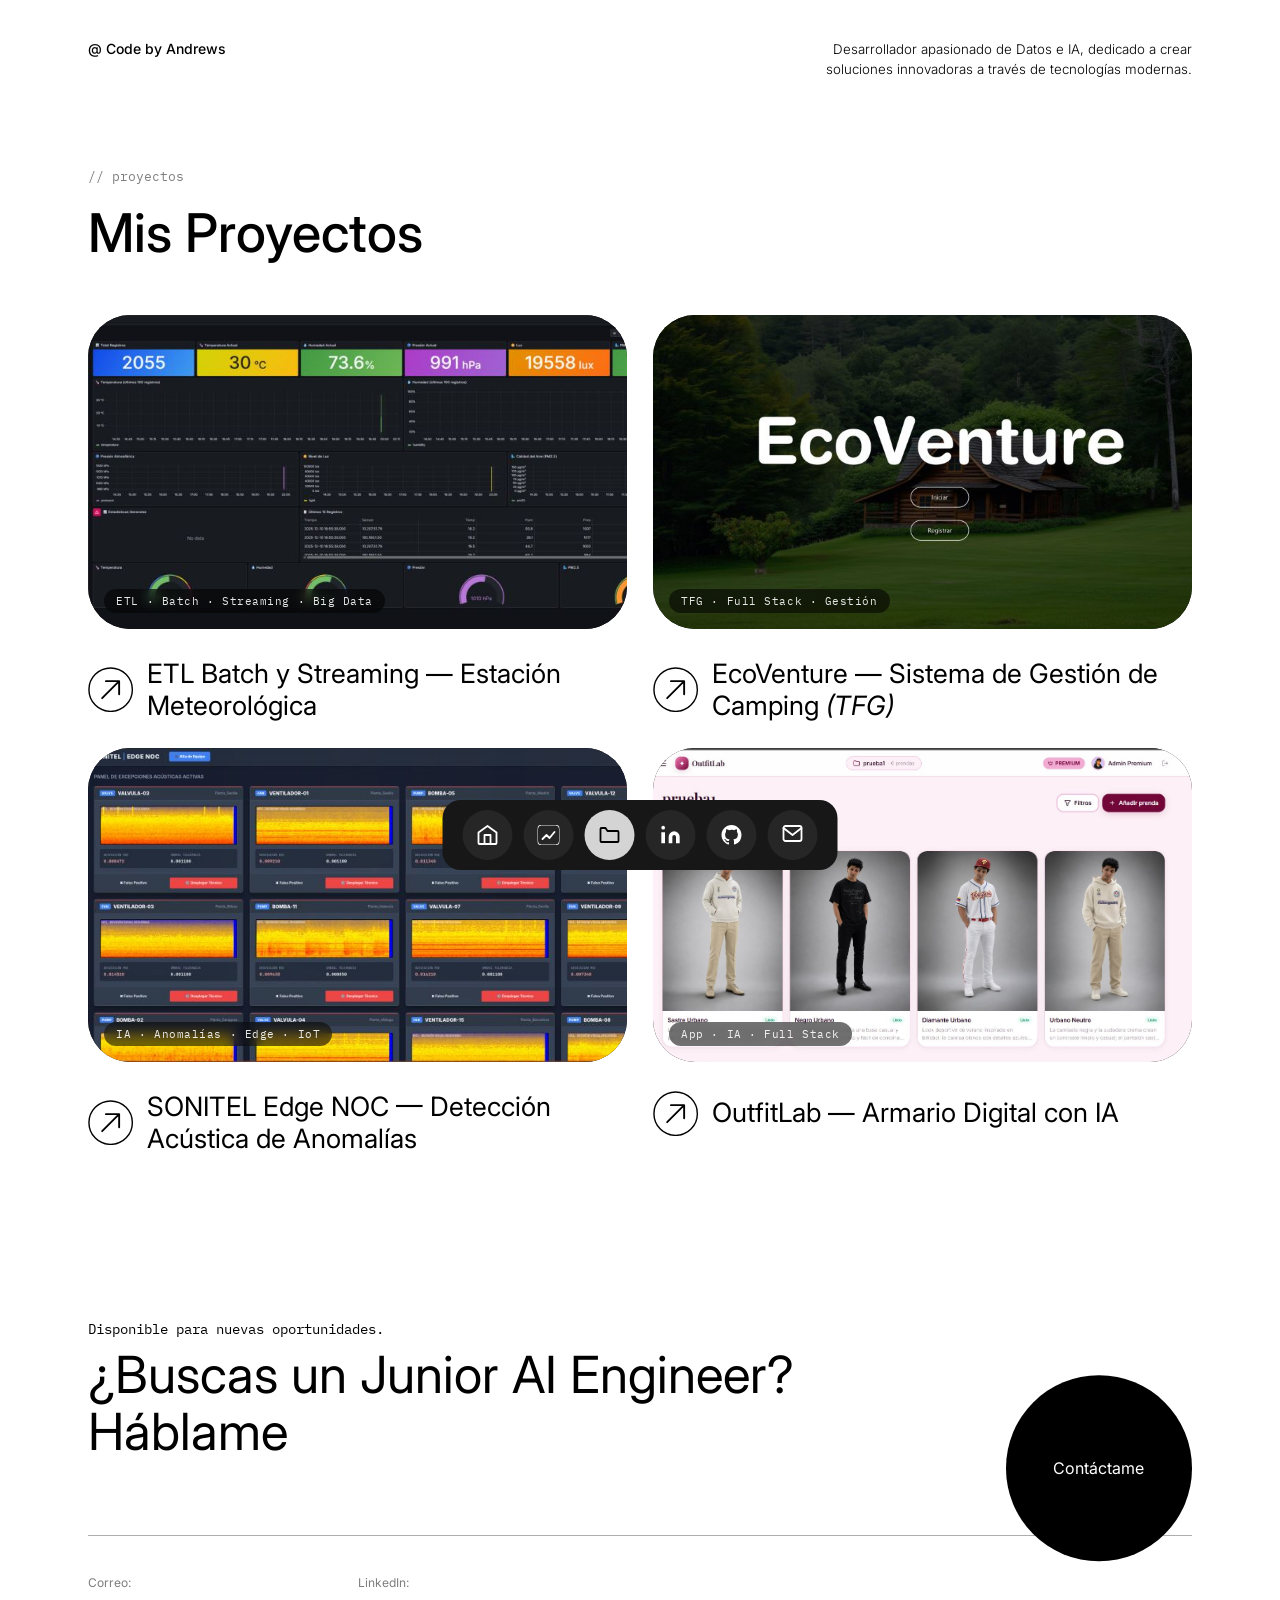
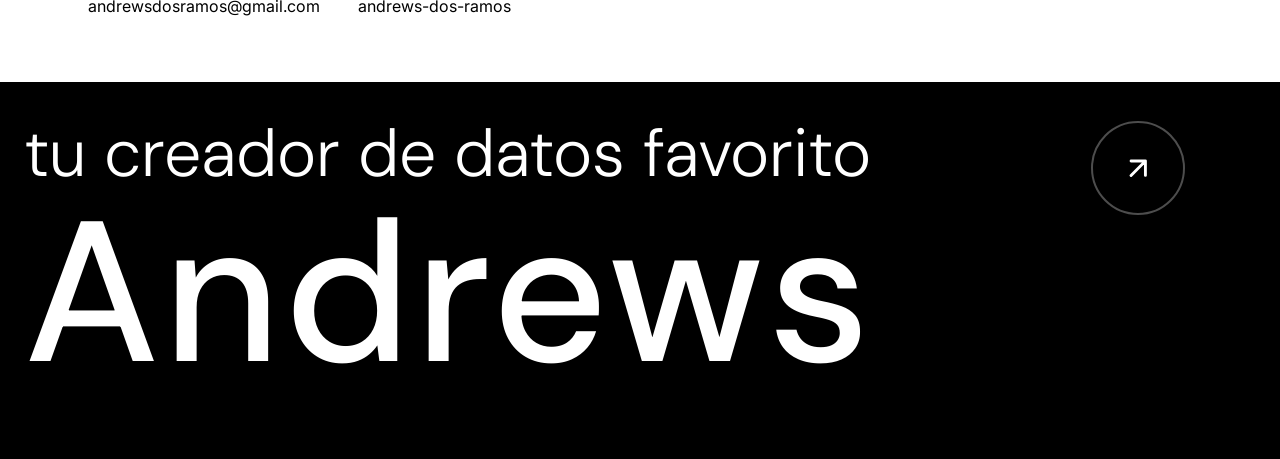
<file: projects.html>
<!DOCTYPE html>
<html lang="es">
<head>
  <meta charset="UTF-8" />
  <meta name="viewport" content="width=device-width, initial-scale=1.0" />
  <title>Proyectos — Portfolio</title>
  <link rel="preconnect" href="https://fonts.googleapis.com" />
  <link rel="preconnect" href="https://fonts.gstatic.com" crossorigin />
  <link href="https://fonts.googleapis.com/css2?family=DM+Sans:ital,opsz,wght@0,9..40,300;0,9..40,400;0,9..40,500&family=Inter:wght@300;400;500;600&family=IBM+Plex+Mono&display=swap" rel="stylesheet" />
  <link rel="icon" type="image/svg+xml" href="assets/favicon.svg" />
  <link rel="stylesheet" href="css/style.css" />
</head>
<body>

  <!-- Barra superior -->
  <div class="topbar">
    <span class="topbar__brand">@ Code by Andrews</span>
    <p class="topbar__desc">
      Desarrollador apasionado de Datos e IA, dedicado a crear soluciones
      innovadoras a través de tecnologías modernas.
    </p>
  </div>

  <!-- ══════════════════════════════════════════════
       HERO DE PROYECTOS
  ══════════════════════════════════════════════ -->
  <div class="projects-page-hero">
    <p class="projects-page-hero__eyebrow">// proyectos</p>
    <h1 class="projects-page-hero__title">
      Mis Proyectos
    </h1>
  </div>

  <!-- ══════════════════════════════════════════════
       GRID DE PROYECTOS
  ══════════════════════════════════════════════ -->
  <div class="projects-page-grid">
    <div class="projects-grid">

      <article class="project-card fade-up">
        <a href="https://github.com/andrews0212/Estacion_Meteorologica" target="_blank" rel="noopener" class="project-card__thumb project-card__thumb--img">
          <img src="assets/project-etl-dashboard.png" alt="Dashboard ETL Estación Meteorológica — Grafana" />
          <span class="project-card__thumb-tag">ETL · Batch · Streaming · Big Data</span>
        </a>
        <div class="project-card__meta">
          <span class="project-card__arrow" aria-hidden="true">
            <svg viewBox="0 0 48 48" fill="none"><circle cx="24" cy="24" r="23" stroke="black" stroke-width="1.5"/>
            <path d="M15 33L33 15M33 15H19M33 15V29" stroke="black" stroke-width="2" stroke-linecap="round" stroke-linejoin="round"/></svg>
          </span>
          <h3 class="project-card__name">ETL Batch y Streaming — Estación Meteorológica</h3>
        </div>
      </article>

      <article class="project-card fade-up">
        <a href="https://github.com/andrews0212/GestionCamping" target="_blank" rel="noopener" class="project-card__thumb project-card__thumb--img">
          <img src="assets/project-camping.png" alt="EcoVenture — Sistema de Gestión de Camping" />
          <span class="project-card__thumb-tag">TFG · Full Stack · Gestión</span>
        </a>
        <div class="project-card__meta">
          <span class="project-card__arrow" aria-hidden="true">
            <svg viewBox="0 0 48 48" fill="none"><circle cx="24" cy="24" r="23" stroke="black" stroke-width="1.5"/>
            <path d="M15 33L33 15M33 15H19M33 15V29" stroke="black" stroke-width="2" stroke-linecap="round" stroke-linejoin="round"/></svg>
          </span>
          <h3 class="project-card__name">EcoVenture — Sistema de Gestión de Camping <em>(TFG)</em></h3>
        </div>
      </article>

      <article class="project-card fade-up">
        <a href="https://github.com/andrews0212/MaquinaSonidos" target="_blank" rel="noopener" class="project-card__thumb project-card__thumb--img">
          <img src="assets/project-maquinasonidos.png" alt="SONITEL Edge NOC — Detección acústica de anomalías" />
          <span class="project-card__thumb-tag">IA · Anomalías · Edge · IoT</span>
        </a>
        <div class="project-card__meta">
          <span class="project-card__arrow" aria-hidden="true">
            <svg viewBox="0 0 48 48" fill="none"><circle cx="24" cy="24" r="23" stroke="black" stroke-width="1.5"/>
            <path d="M15 33L33 15M33 15H19M33 15V29" stroke="black" stroke-width="2" stroke-linecap="round" stroke-linejoin="round"/></svg>
          </span>
          <h3 class="project-card__name">SONITEL Edge NOC — Detección Acústica de Anomalías</h3>
        </div>
      </article>

      <article class="project-card fade-up">
        <a href="https://github.com/andrews0212" target="_blank" rel="noopener" class="project-card__thumb project-card__thumb--img">
          <img src="assets/project-outfitlab.png" alt="OutfitLab — Armario Digital con IA" />
          <span class="project-card__thumb-tag">App · IA · Full Stack</span>
        </a>
        <div class="project-card__meta">
          <span class="project-card__arrow" aria-hidden="true">
            <svg viewBox="0 0 48 48" fill="none"><circle cx="24" cy="24" r="23" stroke="black" stroke-width="1.5"/>
            <path d="M15 33L33 15M33 15H19M33 15V29" stroke="black" stroke-width="2" stroke-linecap="round" stroke-linejoin="round"/></svg>
          </span>
          <h3 class="project-card__name">OutfitLab — Armario Digital con IA</h3>
        </div>
      </article>

    </div>
  </div>

  <!-- ══════════════════════════════════════════════
       CONTACTO
  ══════════════════════════════════════════════ -->
  <section class="contact" id="contacto">
    <p class="contact__label">Disponible para nuevas oportunidades.</p>
    <h2 class="contact__heading">¿Buscas un Junior AI Engineer?</h2>
    <h2 class="contact__heading contact__heading--talk">Háblame</h2>
    <div class="contact__divider"></div>
    <div class="contact__info">
      <div class="contact__info-group">
        <span class="contact__info-label">Correo:</span>
        <a href="mailto:andrewsdosramos@gmail.com" class="contact__info-value">andrewsdosramos@gmail.com</a>
      </div>
      <div class="contact__info-group">
        <span class="contact__info-label">LinkedIn:</span>
        <a href="https://www.linkedin.com/in/andrews-dos-ramos-01932027a/" target="_blank" rel="noopener" class="contact__info-value">andrews-dos-ramos</a>
      </div>
    </div>
    <a href="mailto:andrewsdosramos@gmail.com" class="contact__cta" aria-label="Ponerse en contacto">
      <span>Contáctame</span>
    </a>
  </section>

  <!-- PIE DE PÁGINA -->
  <footer class="footer">
    <p class="footer__sub">tu creador de datos favorito</p>
    <p class="footer__name">Andrews</p>
    <a href="#" class="footer__circle" aria-label="Volver arriba" onclick="window.scrollTo({top:0,behavior:'smooth'});return false;">
      <svg viewBox="0 0 24 24">
        <path d="M7 17L17 7M17 7H7M17 7v10" stroke="white" stroke-width="2" stroke-linecap="round" stroke-linejoin="round"/>
      </svg>
    </a>
  </footer>

  <!-- Dock fijo -->
  <nav class="dock" style="position:fixed;bottom:30px;" aria-label="Navegación principal">
    <a href="index.html" class="dock__item dock__item--dark" title="Inicio" aria-label="Inicio">
      <svg width="24" height="24" viewBox="0 0 24 24" fill="none" stroke="white" stroke-width="1.8" stroke-linecap="round" stroke-linejoin="round">
        <path d="M3 9.5L12 3l9 6.5V20a1 1 0 01-1 1H4a1 1 0 01-1-1V9.5z"/><path d="M9 21V12h6v9"/>
      </svg>
    </a>
    <a href="skills.html" class="dock__item dock__item--dark" title="Habilidades" aria-label="Habilidades">
      <svg width="22" height="20" viewBox="0 0 22 20" fill="none">
        <rect x="0" y="0" width="22" height="20" rx="4" stroke="white" stroke-opacity="0.9"/>
        <polyline points="5,14 9,10 12,13 17,7" stroke="white" stroke-width="1.8" stroke-linecap="round" stroke-linejoin="round"/>
      </svg>
    </a>
    <a href="projects.html" class="dock__item dock__item--active" title="Proyectos" aria-label="Proyectos">
      <svg width="24" height="24" viewBox="0 0 24 24" fill="none" stroke="#000" stroke-width="1.8" stroke-linecap="round" stroke-linejoin="round">
        <path d="M3 6a1 1 0 011-1h4l2 3H20a1 1 0 011 1v9a1 1 0 01-1 1H4a1 1 0 01-1-1V6z"/>
      </svg>
    </a>
    <a href="https://www.linkedin.com/in/andrews-dos-ramos-01932027a/" target="_blank" rel="noopener" class="dock__item dock__item--dark" title="LinkedIn" aria-label="LinkedIn">
      <svg width="22" height="22" viewBox="0 0 24 24" fill="white">
        <path d="M16 8a6 6 0 016 6v7h-4v-7a2 2 0 00-2-2 2 2 0 00-2 2v7h-4v-7a6 6 0 016-6z"/><rect x="2" y="9" width="4" height="12" fill="white"/><circle cx="4" cy="4" r="2" fill="white"/>
      </svg>
    </a>
    <a href="https://github.com/andrews0212" target="_blank" rel="noopener" class="dock__item dock__item--dark" title="GitHub" aria-label="GitHub">
      <svg width="24" height="24" viewBox="0 0 24 24" fill="white">
        <path d="M12 2C6.477 2 2 6.484 2 12.017c0 4.425 2.865 8.18 6.839 9.504.5.092.682-.217.682-.483 0-.237-.008-.868-.013-1.703-2.782.605-3.369-1.343-3.369-1.343-.454-1.158-1.11-1.466-1.11-1.466-.908-.62.069-.608.069-.608 1.003.07 1.531 1.032 1.531 1.032.892 1.53 2.341 1.088 2.91.832.092-.647.35-1.088.636-1.338-2.22-.253-4.555-1.113-4.555-4.951 0-1.093.39-1.988 1.029-2.688-.103-.253-.446-1.272.098-2.65 0 0 .84-.27 2.75 1.026A9.564 9.564 0 0112 6.844c.85.004 1.705.115 2.504.337 1.909-1.296 2.747-1.027 2.747-1.027.546 1.379.202 2.398.1 2.651.64.7 1.028 1.595 1.028 2.688 0 3.848-2.339 4.695-4.566 4.943.359.309.678.92.678 1.855 0 1.338-.012 2.419-.012 2.747 0 .268.18.58.688.482A10.019 10.019 0 0022 12.017C22 6.484 17.522 2 12 2z"/>
      </svg>
    </a>
    <a href="#contacto" class="dock__item dock__item--dark" title="Contacto" aria-label="Contacto">
      <svg width="24" height="24" viewBox="0 0 24 24" fill="none" stroke="white" stroke-width="1.8" stroke-linecap="round" stroke-linejoin="round">
        <path d="M5 3h14a2 2 0 012 2v11a2 2 0 01-2 2H5a2 2 0 01-2-2V5a2 2 0 012-2z"/>
        <path d="M3 5l9 7 9-7"/>
      </svg>
    </a>
  </nav>

  <script src="js/main.js"></script>
</body>
</html>
</file>
<file: css/style.css>
/* ── Reset & Base ──────────────────────────────────────────────── */
*, *::before, *::after { box-sizing: border-box; margin: 0; padding: 0; }

:root {
  --white: #ffffff;
  --black: #000000;
  --dark: #171717;
  --dark-2: #262626;
  --gray: #aeaeae;
  --gray-light: #7e7e7e;
  --gray-mid: #616161;
  --text: #000000;
  --radius-card: 42px;
  --pad-x: clamp(40px, 6.9vw, 133px);
  --font-dm: 'DM Sans', sans-serif;
  --font-inter: 'Inter', sans-serif;
  --font-mono: 'IBM Plex Mono', monospace;
}

html { scroll-behavior: smooth; }

body {
  font-family: var(--font-inter);
  background: var(--white);
  color: var(--text);
  overflow-x: hidden;
}

img { display: block; max-width: 100%; }
a { text-decoration: none; color: inherit; }

/* ── Scrollbar ──────────────────────────────────────────────────── */
::-webkit-scrollbar { width: 6px; }
::-webkit-scrollbar-track { background: var(--black); }
::-webkit-scrollbar-thumb { background: #444; border-radius: 3px; }

/* ══════════════════════════════════════════════════════════════════
   HERO
══════════════════════════════════════════════════════════════════ */
.hero {
  position: relative;
  width: 100%;
  min-height: 100svh;
  background: #111111;
  overflow: hidden;
  display: grid;
  grid-template-columns: 55% 45%;
  grid-template-rows: 1fr auto;
}

/* ── Left: text content ── */
.hero__content {
  position: relative;
  z-index: 3;
  display: flex;
  flex-direction: column;
  justify-content: space-between;
  padding-bottom: clamp(100px, 12vw, 220px);
}

.hero__topbar {
  display: flex;
  justify-content: space-between;
  align-items: flex-start;
  padding: 40px var(--pad-x) 0;
  color: var(--white);
  gap: 20px;
}

.hero__brand {
  font-family: var(--font-inter);
  font-weight: 500;
  font-size: clamp(14px, 1.04vw, 20px);
  white-space: nowrap;
}

.hero__tagline {
  font-family: var(--font-inter);
  font-weight: 300;
  font-size: clamp(11px, 0.9vw, 17px);
  text-align: right;
  max-width: 280px;
  line-height: 1.5;
  opacity: 0.75;
}

.hero__center {
  padding: 0 var(--pad-x) 0;
}

.hero__role {
  font-family: var(--font-inter);
  font-weight: 500;
  font-size: clamp(36px, 4.5vw, 88px);
  color: var(--white);
  line-height: 1.05;
  letter-spacing: -0.02em;
}

.hero__cta {
  display: inline-flex;
  align-items: center;
  gap: 10px;
  margin-top: clamp(24px, 3vw, 48px);
  font-family: var(--font-dm);
  font-weight: 400;
  font-size: clamp(16px, 1.35vw, 26px);
  color: rgba(255,255,255,0.75);
  transition: color 0.2s;
}

.hero__cta:hover { color: var(--white); }

.hero__cta svg {
  width: clamp(18px, 1.6vw, 28px);
  height: clamp(18px, 1.6vw, 28px);
  transition: transform 0.3s;
}

.hero__cta:hover svg { transform: rotate(45deg); }

/* ── Right: portrait ── */
.hero__portrait {
  position: relative;
  grid-column: 2;
  grid-row: 1 / 3;
  overflow: hidden;
  align-self: stretch;
}

.hero__portrait img {
  width: 100%;
  height: 100%;
  object-fit: cover;
  object-position: center 15%;
  display: block;
  filter: grayscale(10%) contrast(1.04);
}

/* Gradient that bleeds from left dark bg into the photo */
.hero__portrait-blend {
  position: absolute;
  inset: 0;
  background: linear-gradient(
    to right,
    #111111 0%,
    rgba(17,17,17,0.5) 25%,
    transparent 55%
  ),
  linear-gradient(
    to bottom,
    rgba(0,0,0,0.4) 0%,
    transparent 25%,
    transparent 70%,
    rgba(0,0,0,0.5) 100%
  );
  z-index: 1;
  pointer-events: none;
}

/* ── Marquee ── */
.hero__marquee-wrap {
  position: absolute;
  bottom: clamp(56px, 7vw, 130px);
  left: 0;
  right: 0;
  overflow: hidden;
  white-space: nowrap;
  z-index: 4;
  pointer-events: none;
}

.hero__marquee-track {
  display: inline-flex;
  gap: 0.3em;
  animation: marquee 20s linear infinite;
}

.hero__marquee-track span {
  font-family: var(--font-inter);
  font-weight: 500;
  font-size: clamp(48px, 8.3vw, 160px);
  color: rgba(255,255,255,0.12);
  letter-spacing: -0.02em;
  white-space: nowrap;
  padding-right: 0.2em;
}

@keyframes marquee {
  0%   { transform: translateX(0); }
  100% { transform: translateX(-50%); }
}

/* ── Floating Dock ── */
.dock {
  position: absolute;
  bottom: clamp(20px, 2vw, 36px);
  left: 50%;
  transform: translateX(-50%);
  z-index: 10;
  background: var(--dark);
  border-radius: 18px;
  padding: 10px 20px;
  display: flex;
  align-items: center;
  gap: 11px;
}

.dock__item {
  width: 50px;
  height: 50px;
  border-radius: 31px;
  display: flex;
  align-items: center;
  justify-content: center;
  cursor: pointer;
  transition: transform 0.2s, background 0.2s;
  flex-shrink: 0;
  text-decoration: none;
}

.dock__item:hover { transform: translateY(-4px) scale(1.1); }

.dock__item--active { background: #d4d4d4; }
.dock__item--dark   { background: var(--dark-2); }

.dock__item img {
  width: 24px;
  height: 24px;
  object-fit: contain;
}

/* ── Hero responsive ── */
@media (max-width: 768px) {
  .hero {
    grid-template-columns: 1fr;
    grid-template-rows: auto auto auto;
  }

  .hero__portrait {
    grid-column: 1;
    grid-row: 1;
    height: 55svh;
  }

  .hero__portrait-blend {
    background: linear-gradient(
      to bottom,
      transparent 40%,
      #111111 100%
    );
  }

  .hero__content {
    grid-column: 1;
    grid-row: 2;
    padding-bottom: clamp(80px, 14vw, 130px);
  }

  .hero__tagline { display: none; }
}

/* ══════════════════════════════════════════════════════════════════
   ABOUT
══════════════════════════════════════════════════════════════════ */
.about {
  background: var(--white);
  padding: 100px var(--pad-x);
}

.about__intro {
  display: flex;
  align-items: flex-start;
  justify-content: space-between;
  gap: 60px;
  margin-bottom: 100px;
}

.about__bio {
  font-family: var(--font-dm);
  font-weight: 500;
  font-size: clamp(22px, 2.08vw, 40px);
  line-height: 1.4;
  max-width: clamp(300px, 52.9vw, 1015px);
  color: var(--black);
  font-variation-settings: "opsz" 14;
}

.about__side {
  display: flex;
  flex-direction: column;
  align-items: flex-end;
  gap: 24px;
  max-width: clamp(200px, 25.4vw, 487px);
}

.about__secondary {
  font-family: var(--font-dm);
  font-weight: 300;
  font-size: clamp(14px, 1.15vw, 22px);
  color: var(--gray-mid);
  text-align: right;
  line-height: 1.5;
  font-variation-settings: "opsz" 14;
}

.about__more {
  display: flex;
  align-items: center;
  gap: 12px;
  cursor: pointer;
}

.about__more-label {
  font-family: var(--font-dm);
  font-weight: 400;
  font-size: clamp(18px, 1.56vw, 30px);
  color: var(--black);
}

.about__more-icon {
  width: clamp(32px, 2.5vw, 48px);
  height: clamp(32px, 2.5vw, 48px);
  background: var(--black);
  border-radius: 50%;
  display: flex;
  align-items: center;
  justify-content: center;
  transition: transform 0.3s;
}

.about__more:hover .about__more-icon { transform: rotate(-45deg); }

.about__more-icon svg {
  width: 18px;
  height: 18px;
  fill: none;
  stroke: var(--white);
  stroke-width: 2;
  stroke-linecap: round;
}

/* ══════════════════════════════════════════════════════════════════
   WORKS
══════════════════════════════════════════════════════════════════ */
.works {
  background: var(--white);
  padding: 0 var(--pad-x) 100px;
}

.works__header {
  display: flex;
  align-items: flex-start;
  justify-content: space-between;
  margin-bottom: 66px;
  gap: 40px;
}

.works__title {
  font-family: var(--font-inter);
  font-weight: 500;
  font-size: clamp(40px, 5.2vw, 100px);
  color: var(--black);
  white-space: nowrap;
}

.works__subtitle {
  font-family: var(--font-dm);
  font-weight: 300;
  font-size: clamp(13px, 1.15vw, 22px);
  color: var(--black);
  max-width: clamp(200px, 22.3vw, 428px);
  line-height: 1.5;
  text-transform: uppercase;
  align-self: flex-end;
  font-variation-settings: "opsz" 14;
}

/* ── Project Grid ── */
.projects-grid {
  display: grid;
  grid-template-columns: 1fr 1fr;
  gap: clamp(20px, 2.08vw, 40px);
}

.project-card {
  display: flex;
  flex-direction: column;
  gap: 29px;
  cursor: pointer;
}

.project-card__thumb {
  width: 100%;
  aspect-ratio: 807 / 470;
  border-radius: var(--radius-card);
  overflow: hidden;
  background: #111;
  position: relative;
}

.project-card__thumb img {
  width: 100%;
  height: 100%;
  object-fit: cover;
  transition: transform 0.5s ease;
}

.project-card:hover .project-card__thumb img { transform: scale(1.04); }

.project-card__thumb--dark {
  background: var(--black);
  display: flex;
  align-items: center;
  justify-content: center;
}

.project-card__thumb--dark img {
  width: 30%;
  height: auto;
  object-fit: contain;
}

.project-card__meta {
  display: flex;
  align-items: center;
  gap: 13px;
}

.project-card__arrow {
  width: clamp(40px, 3.54vw, 68px);
  height: clamp(40px, 3.54vw, 68px);
  display: flex;
  align-items: center;
  justify-content: center;
  flex-shrink: 0;
}

.project-card__arrow svg {
  width: 100%;
  height: 100%;
  transition: transform 0.3s;
}

.project-card:hover .project-card__arrow svg { transform: rotate(-45deg) scale(1.1); }

.project-card__name {
  font-family: var(--font-inter);
  font-weight: 400;
  font-size: clamp(18px, 2.08vw, 40px);
  color: var(--black);
  line-height: 1.2;
}

/* ── Explore button ── */
.works__explore {
  margin-top: clamp(30px, 3.5vw, 66px);
  display: flex;
  justify-content: center;
}

.btn-explore {
  display: inline-flex;
  align-items: center;
  gap: 12px;
  border: 1px solid var(--gray);
  border-radius: 37px;
  padding: 13px 34px;
  font-family: var(--font-inter);
  font-weight: 400;
  font-size: clamp(14px, 1.04vw, 20px);
  color: var(--black);
  cursor: pointer;
  transition: background 0.2s, color 0.2s;
}

.btn-explore:hover { background: var(--black); color: var(--white); }
.btn-explore:hover .btn-explore__dot { background: var(--white); }

.btn-explore__dot {
  width: 10px;
  height: 10px;
  border-radius: 26px;
  background: var(--black);
  flex-shrink: 0;
  transition: background 0.2s;
}

/* ══════════════════════════════════════════════════════════════════
   EXPERIENCE
══════════════════════════════════════════════════════════════════ */
.experience {
  background: #f7f7f7;
  padding: 80px var(--pad-x);
}

.experience__header { margin-bottom: 60px; }

.experience__title {
  font-family: var(--font-inter);
  font-weight: 500;
  font-size: clamp(32px, 3.65vw, 70px);
  color: var(--black);
}

.experience__list {
  display: flex;
  flex-direction: column;
  gap: 0;
  border-top: 1px solid #e0e0e0;
}

.experience__item {
  display: grid;
  grid-template-columns: clamp(140px, 16vw, 240px) 1fr;
  gap: 40px;
  padding: 40px 0;
  border-bottom: 1px solid #e0e0e0;
  align-items: start;
}

.experience__meta {
  display: flex;
  flex-direction: column;
  gap: 10px;
  padding-top: 4px;
}

.experience__period {
  font-family: var(--font-mono);
  font-size: clamp(12px, 0.83vw, 14px);
  color: var(--gray-light);
}

.experience__badge {
  display: inline-block;
  padding: 4px 12px;
  border-radius: 100px;
  font-family: var(--font-inter);
  font-size: 12px;
  font-weight: 500;
}

.experience__badge--current {
  background: #d1fae5;
  color: #065f46;
}

.experience__role {
  font-family: var(--font-inter);
  font-weight: 500;
  font-size: clamp(18px, 1.56vw, 28px);
  color: var(--black);
  margin-bottom: 6px;
}

.experience__type {
  font-weight: 300;
  color: var(--gray-mid);
}

.experience__company {
  font-family: var(--font-dm);
  font-weight: 400;
  font-size: clamp(14px, 1.04vw, 18px);
  color: var(--gray-mid);
  margin-bottom: 14px;
  font-variation-settings: "opsz" 14;
}

.experience__desc {
  font-family: var(--font-dm);
  font-weight: 300;
  font-size: clamp(14px, 1.04vw, 18px);
  color: #444;
  line-height: 1.65;
  margin-bottom: 16px;
  font-variation-settings: "opsz" 14;
}

.experience__tags {
  display: flex;
  flex-wrap: wrap;
  gap: 8px;
}

@media (max-width: 700px) {
  .experience__item { grid-template-columns: 1fr; gap: 12px; }
}

/* ── Project code-style cards ── */
.project-card__thumb--code {
  display: flex;
  align-items: center;
  justify-content: center;
  background: #0f0f0f;
  text-decoration: none;
}

.project-card__code-bg {
  display: flex;
  flex-direction: column;
  align-items: center;
  justify-content: center;
  gap: 16px;
  width: 100%;
  height: 100%;
}

.project-card__code-icon {
  font-size: clamp(48px, 5vw, 80px);
  filter: grayscale(0.2);
}

.project-card__code-label {
  font-family: var(--font-mono);
  font-size: clamp(11px, 0.9vw, 15px);
  color: rgba(255,255,255,0.5);
  letter-spacing: 0.05em;
}

/* ── Project image cards ── */
.project-card__thumb--img {
  display: block;
  position: relative;
  text-decoration: none;
}

.project-card__thumb--img img {
  width: 100%;
  height: 100%;
  object-fit: cover;
  object-position: top left;
  transition: transform 0.5s ease;
}

.project-card:hover .project-card__thumb--img img { transform: scale(1.04); }

.project-card__thumb-tag {
  position: absolute;
  bottom: 16px;
  left: 16px;
  font-family: var(--font-mono);
  font-size: 11px;
  color: rgba(255,255,255,0.9);
  background: rgba(0,0,0,0.55);
  backdrop-filter: blur(6px);
  padding: 5px 12px;
  border-radius: 20px;
  letter-spacing: 0.05em;
  pointer-events: none;
}

/* ══════════════════════════════════════════════════════════════════
   CERTIFICATIONS
══════════════════════════════════════════════════════════════════ */
.certs {
  background: var(--white);
  padding: 80px var(--pad-x);
  border-top: 1px solid #e5e5e5;
}

.certs__header { margin-bottom: 48px; }

.certs__title {
  font-family: var(--font-inter);
  font-weight: 500;
  font-size: clamp(24px, 2.6vw, 50px);
  color: var(--black);
}

.certs__grid {
  display: grid;
  grid-template-columns: repeat(4, 1fr);
  gap: 16px;
}

.cert-card {
  display: flex;
  flex-direction: row;
  align-items: center;
  gap: 20px;
  padding: 28px 24px;
  border: 1px solid #e5e5e5;
  border-radius: 16px;
  transition: border-color 0.2s, transform 0.2s, box-shadow 0.2s;
  background: var(--white);
}

.cert-card:hover {
  border-color: #0078d4;
  transform: translateY(-3px);
  box-shadow: 0 8px 30px rgba(0, 120, 212, 0.1);
}

.cert-card__badge {
  flex-shrink: 0;
  width: clamp(64px, 5.2vw, 90px);
  height: clamp(64px, 5.2vw, 90px);
}

.cert-card__badge img {
  width: 100%;
  height: 100%;
  object-fit: contain;
}

.cert-card__info {
  display: flex;
  flex-direction: column;
  gap: 5px;
}

.cert-card__code {
  font-family: var(--font-mono);
  font-size: clamp(16px, 1.35vw, 24px);
  color: var(--black);
  font-weight: 600;
  line-height: 1;
}

.cert-card__name {
  font-family: var(--font-dm);
  font-size: clamp(12px, 0.83vw, 14px);
  color: var(--gray-mid);
  line-height: 1.4;
  font-variation-settings: "opsz" 14;
}

.cert-card__level {
  display: inline-block;
  margin-top: 4px;
  padding: 3px 10px;
  border-radius: 100px;
  font-family: var(--font-inter);
  font-size: 11px;
  font-weight: 500;
  width: fit-content;
}

.cert-card__level--fundamentals {
  background: #dbeafe;
  color: #1d4ed8;
}

.cert-card__level--associate {
  background: #e0f2fe;
  color: #0369a1;
}

@media (max-width: 800px) {
  .certs__grid { grid-template-columns: repeat(2, 1fr); }
}

@media (max-width: 480px) {
  .certs__grid { grid-template-columns: 1fr; }
}

/* ══════════════════════════════════════════════════════════════════
   CONTACT
══════════════════════════════════════════════════════════════════ */
.contact {
  background: var(--white);
  padding: 66px var(--pad-x);
  position: relative;
  overflow: hidden;
  min-height: clamp(400px, 33vw, 634px);
}

.contact__label {
  font-family: var(--font-mono);
  font-size: clamp(14px, 1.04vw, 20px);
  color: var(--black);
  margin-bottom: 8px;
}

.contact__heading {
  font-family: var(--font-inter);
  font-weight: 400;
  font-size: clamp(32px, 4.0vw, 77px);
  color: var(--black);
  line-height: 1.1;
  margin-bottom: 0;
}

.contact__heading--talk {
  margin-bottom: clamp(30px, 5.9vw, 113px);
}

.contact__divider {
  width: 100%;
  height: 1px;
  background: var(--gray);
  margin-bottom: clamp(24px, 3.1vw, 60px);
}

.contact__info {
  display: flex;
  gap: clamp(30px, 2.97vw, 57px);
}

.contact__info-group {
  display: flex;
  flex-direction: column;
  gap: 6px;
}

.contact__info-label {
  font-family: var(--font-inter);
  font-weight: 400;
  font-size: clamp(12px, 0.83vw, 16px);
  color: var(--gray-light);
}

.contact__info-value {
  font-family: var(--font-inter);
  font-weight: 400;
  font-size: clamp(16px, 1.25vw, 24px);
  color: var(--black);
}

/* Circular CTA */
.contact__cta {
  position: absolute;
  right: clamp(60px, 6.9vw, 133px);
  top: 50%;
  transform: translateY(-50%);
  width: clamp(140px, 14.5vw, 278px);
  height: clamp(140px, 14.5vw, 278px);
  border-radius: 50%;
  background: var(--black);
  display: flex;
  align-items: center;
  justify-content: center;
  cursor: pointer;
  transition: transform 0.3s, background 0.3s;
}

.contact__cta:hover { transform: translateY(-50%) scale(1.05); background: #222; }

.contact__cta span {
  font-family: var(--font-inter);
  font-weight: 400;
  font-size: clamp(14px, 1.25vw, 24px);
  color: var(--white);
  text-align: center;
}

/* ══════════════════════════════════════════════════════════════════
   FOOTER
══════════════════════════════════════════════════════════════════ */
.footer {
  background: var(--black);
  position: relative;
  overflow: hidden;
  padding: clamp(30px, 3vw, 57px) clamp(20px, 1.875vw, 36px) 0;
  min-height: clamp(280px, 29.4vw, 565px);
}

.footer__sub {
  font-family: var(--font-dm);
  font-weight: 300;
  font-size: clamp(32px, 5.2vw, 100px);
  color: var(--white);
  white-space: nowrap;
  line-height: 1;
  margin-bottom: 0.1em;
  font-variation-settings: "opsz" 14;
}

.footer__name {
  font-family: var(--font-dm);
  font-weight: 500;
  font-size: clamp(60px, 15.6vw, 300px);
  color: var(--white);
  letter-spacing: 0.02em;
  line-height: 1;
  white-space: nowrap;
  font-variation-settings: "opsz" 14;
}

.footer__circle {
  position: absolute;
  top: clamp(30px, 3vw, 57px);
  right: clamp(60px, 7.4vw, 142px);
  width: clamp(70px, 7.4vw, 142px);
  height: clamp(70px, 7.4vw, 142px);
  border-radius: 50%;
  border: 2px solid rgba(255,255,255,0.3);
  display: flex;
  align-items: center;
  justify-content: center;
  cursor: pointer;
  transition: border-color 0.3s;
}

.footer__circle:hover { border-color: var(--white); }

.footer__circle svg {
  width: 38%;
  height: 38%;
  fill: none;
  stroke: var(--white);
  stroke-width: 2;
  stroke-linecap: round;
  stroke-linejoin: round;
}

/* ══════════════════════════════════════════════════════════════════
   SKILLS PAGE
══════════════════════════════════════════════════════════════════ */
.skills-hero {
  padding: clamp(60px, 6.9vw, 133px) var(--pad-x) clamp(40px, 4.2vw, 80px);
  background: var(--white);
}

.skills-hero__eyebrow {
  font-family: var(--font-mono);
  font-size: clamp(13px, 0.83vw, 16px);
  color: var(--gray-light);
  margin-bottom: 20px;
}

.skills-hero__title {
  font-family: var(--font-inter);
  font-weight: 500;
  font-size: clamp(36px, 6.25vw, 120px);
  line-height: 1.0;
  color: var(--black);
  max-width: 900px;
}

.skills-grid {
  padding: 0 var(--pad-x) 100px;
  display: grid;
  grid-template-columns: 1fr 0.75fr 1fr;
  gap: 0;
  border-top: 1px solid #e5e5e5;
}

.skills-col { border-right: 1px solid #e5e5e5; }
.skills-col:last-child { border-right: none; }

.skill-block {
  padding: 50px 40px;
  border-bottom: 1px solid #e5e5e5;
}

.skill-block__icons {
  display: flex;
  flex-wrap: wrap;
  gap: 8px;
  margin-bottom: 40px;
}

.skill-icon {
  width: 99px;
  height: 99px;
  border-radius: 16px;
  background: #f5f5f5;
  display: flex;
  align-items: center;
  justify-content: center;
  overflow: hidden;
}

.skill-icon img {
  width: 50px;
  height: 50px;
  object-fit: contain;
}

.skill-block__tags {
  display: flex;
  flex-wrap: wrap;
  gap: 8px;
  margin-bottom: 40px;
}

.skill-tag {
  display: inline-flex;
  align-items: center;
  padding: 12px 24px;
  border: 1px solid #e5e5e5;
  border-radius: 100px;
  font-family: var(--font-inter);
  font-weight: 400;
  font-size: clamp(13px, 0.94vw, 18px);
  color: var(--black);
  background: var(--white);
}

.skill-block__category {
  font-family: var(--font-inter);
  font-weight: 500;
  font-size: clamp(16px, 1.25vw, 24px);
  color: var(--black);
  margin-bottom: 10px;
}

.skill-block__desc {
  font-family: var(--font-dm);
  font-weight: 300;
  font-size: clamp(13px, 0.94vw, 18px);
  color: var(--gray-mid);
  line-height: 1.5;
  font-variation-settings: "opsz" 14;
}

/* ══════════════════════════════════════════════════════════════════
   PROJECTS PAGE
══════════════════════════════════════════════════════════════════ */
.projects-page-hero {
  padding: clamp(60px, 6.9vw, 133px) var(--pad-x) clamp(40px, 4.2vw, 80px);
}

.projects-page-hero__eyebrow {
  font-family: var(--font-mono);
  font-size: clamp(13px, 0.83vw, 16px);
  color: var(--gray-light);
  margin-bottom: 20px;
}

.projects-page-hero__title {
  font-family: var(--font-inter);
  font-weight: 500;
  font-size: clamp(32px, 4.17vw, 80px);
  line-height: 1.05;
  color: var(--black);
  max-width: 1078px;
  text-transform: none;
}

.projects-page-grid {
  padding: 0 var(--pad-x) 100px;
}

/* ══════════════════════════════════════════════════════════════════
   TOP BAR (Skills / Projects pages)
══════════════════════════════════════════════════════════════════ */
.topbar {
  display: flex;
  justify-content: space-between;
  align-items: flex-start;
  padding: 40px var(--pad-x) 0;
  color: var(--black);
}

.topbar--dark { color: var(--white); background: var(--black); padding-bottom: 40px; }

.topbar__brand {
  font-family: var(--font-inter);
  font-weight: 500;
  font-size: clamp(14px, 1.04vw, 20px);
}

.topbar__desc {
  font-family: var(--font-inter);
  font-weight: 300;
  font-size: clamp(12px, 1.04vw, 20px);
  text-align: right;
  max-width: clamp(280px, 31.25vw, 600px);
  line-height: 1.5;
}

/* ══════════════════════════════════════════════════════════════════
   UTILITIES
══════════════════════════════════════════════════════════════════ */
.sr-only { position: absolute; width: 1px; height: 1px; overflow: hidden; clip: rect(0,0,0,0); }

/* ── Animations ── */
@keyframes fadeUp {
  from { opacity: 0; transform: translateY(30px); }
  to   { opacity: 1; transform: translateY(0); }
}

.fade-up { opacity: 0; }
.fade-up.visible { animation: fadeUp 0.7s ease forwards; }
.fade-up:nth-child(2) { animation-delay: 0.1s; }
.fade-up:nth-child(3) { animation-delay: 0.2s; }
.fade-up:nth-child(4) { animation-delay: 0.3s; }

/* ── Responsive ── */
@media (max-width: 900px) {
  .hero__topbar { flex-direction: column; gap: 10px; }
  .hero__tagline { text-align: left; }
  .about__intro { flex-direction: column; align-items: center; }
  .about__bio { text-align: center; max-width: 100%; }
  .about__side { align-items: center; max-width: 100%; }
  .about__secondary { text-align: center; }
  .about__more { justify-content: center; }
  .works__header { flex-direction: column; }
  .works__title { white-space: normal; }
  .projects-grid { grid-template-columns: 1fr; }
  .contact__cta { position: static; transform: none; margin-top: 40px; }
  .footer__name { font-size: clamp(48px, 12vw, 300px); }
  .skills-grid { grid-template-columns: 1fr; }
  .skills-col { border-right: none; }
}

@media (max-width: 600px) {
  :root { --pad-x: 20px; }
  .dock { padding: 8px 12px; gap: 7px; }
  .dock__item { width: 40px; height: 40px; }
  .dock__item img { width: 18px; height: 18px; }
  .hero__marquee-track span { font-size: 15vw; }
  .footer__name { font-size: 22vw; }
  .contact__heading { font-size: clamp(28px, 7vw, 60px); }
}
</file>
